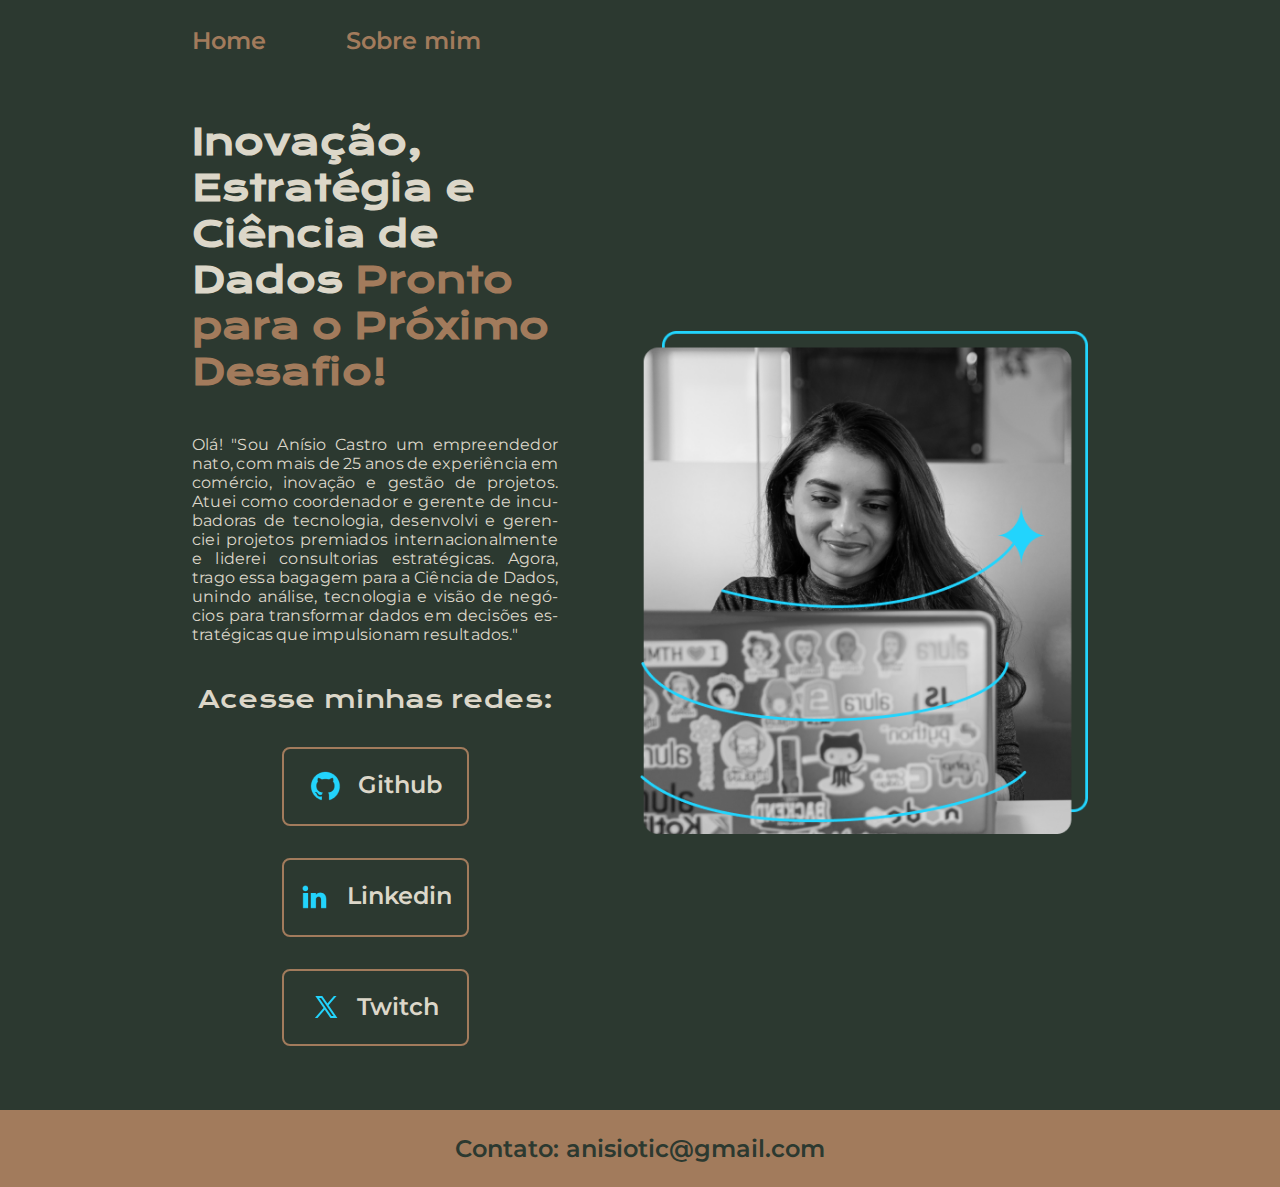
<file: index.html>
<!DOCTYPE html>
<html lang="pt-br">

<head>
    <meta charset="UTF-8">
    <meta http-equiv="X-UA-Compatible" content="IE=edge">
    <meta name="viewport" content="width=device-width, initial-scale=1.0">
    <title>Portifolio</title>
    <link rel="stylesheet" href="styles/style.css">
</head>

<body>
    <header class="cabecalho">
        <nav class="cabecalho__menu">
            <a class="cabecalho__menu__link" href="index.html">Home</a>
            <a class="cabecalho__menu__link" href="about.html">Sobre mim</a>
        </nav>
    </header>
    <main class="apresentacao">
        <section class="apresentacao__conteudo">
            <h1 class="apresentacao__conteudo__titulo">Inovação, Estratégia e Ciência de Dados<strong 
            class="titulo-destaque"> Pronto para o Próximo Desafio!
            </strong></h1>
            <p class="apresentacao__conteudo__texto">Olá! "Sou Anísio Castro um empreendedor nato, com mais de 25 anos de experiência em comércio, inovação e gestão de projetos. Atuei como coordenador e gerente de incubadoras de tecnologia, desenvolvi e gerenciei projetos premiados internacionalmente e liderei consultorias estratégicas. Agora, trago essa bagagem para a Ciência de Dados, unindo análise, tecnologia e visão de negócios para transformar dados em decisões estratégicas que impulsionam resultados."</p>
            <div class="apresentacao__links">
                <h2 class="apresentaao__links__subtitulo">Acesse minhas redes:</h2>
                <a class="apresentacao__links__navegacao" href="https://github.com/anisio-brazil" target="_blank" 
                rel="noopener noreferrer">
                    <img src="assets/github.png" alt="icone github">
                    Github
                </a>
                <a class="apresentacao__links__navegacao" href="https://www.linkedin.com/in/anisio-castro-cientista-de-dados/" target="_blank" 
                rel="noopener noreferrer">
                    <img src="assets/linkedin.png" alt="icone linkedin">
                    Linkedin
                </a>
                <a class="apresentacao__links__navegacao" href="https://x.com/anisio_brazil" target="_blank" 
                rel="noopener noreferrer">
                    <img src="assets/twitter-novo.png" alt="icone twitch">
                    Twitch
                </a>
            </div>
        </section>
        <img class="apresentacao__imagem" src="assets/Imagem.png" alt="Foto da Joana Santos programando">
    </main>
    <footer class="rodape">
        <p>Contato: anisiotic@gmail.com</p>
    </footer>
</body>

</html>
</file>
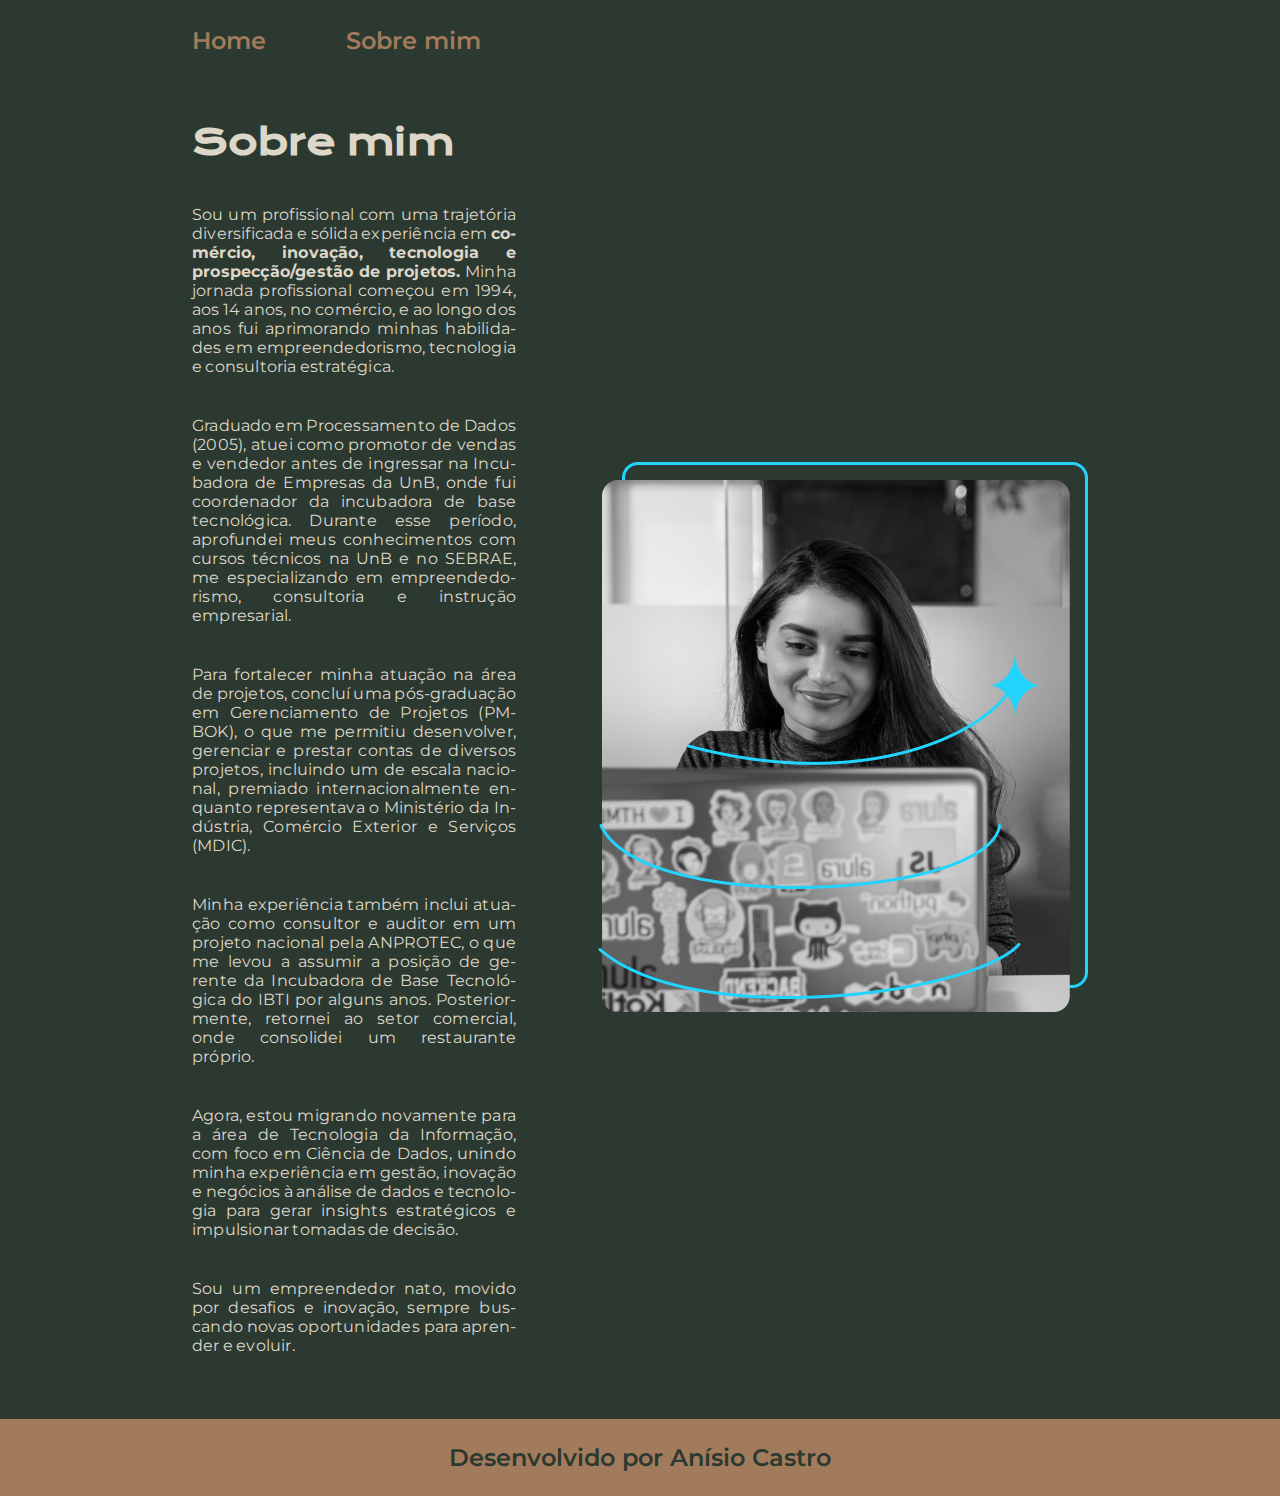
<file: about.html>
<!DOCTYPE html>
<html lang="pt-br">
<head>
  <meta charset="UTF-8">
  <meta http-equiv="X-UA-Compatible" content="IE=edge">
  <meta name="viewport" content="width=device-width, initial-scale=1.0">
  <title>Sobre mim</title>
  <link rel="stylesheet" href="styles/style.css">
</head>
<body>
    <header class="cabecalho">
      <nav class="cabecalho__menu">
        <a class="cabecalho__menu__link" href="index.html">Home</a>
        <a class="cabecalho__menu__link" href="about.html">Sobre mim</a>
    </nav>
    </header>
    <main class="apresentacao">
      <section class="apresentacao__conteudo">
        <h1 class="apresentacao__conteudo__titulo">Sobre mim</h1>
        <p class="apresentacao__conteudo__texto">Sou um profissional com uma trajetória diversificada e sólida experiência em <b>comércio, inovação, tecnologia e prospecção/gestão de projetos.</b> Minha jornada profissional começou em 1994, aos 14 anos, no comércio, e ao longo dos anos fui aprimorando minhas habilidades em empreendedorismo, tecnologia e consultoria estratégica.</p>

        <p class="apresentacao__conteudo__texto">Graduado em Processamento de Dados (2005), atuei como promotor de vendas e vendedor antes de ingressar na Incubadora de Empresas da UnB, onde fui coordenador da incubadora de base tecnológica. Durante esse período, aprofundei meus conhecimentos com cursos técnicos na UnB e no SEBRAE, me especializando em empreendedorismo, consultoria e instrução empresarial.
        </p>
        <p class="apresentacao__conteudo__texto">Para fortalecer minha atuação na área de projetos, concluí uma pós-graduação em Gerenciamento de Projetos (PMBOK), o que me permitiu desenvolver, gerenciar e prestar contas de diversos projetos, incluindo um de escala nacional, premiado internacionalmente enquanto representava o Ministério da Indústria, Comércio Exterior e Serviços (MDIC).
        </p>
        <p class="apresentacao__conteudo__texto">Minha experiência também inclui atuação como consultor e auditor em um projeto nacional pela ANPROTEC, o que me levou a assumir a posição de gerente da Incubadora de Base Tecnológica do IBTI por alguns anos. Posteriormente, retornei ao setor comercial, onde consolidei um restaurante próprio.
        </p>
        <p class="apresentacao__conteudo__texto">Agora, estou migrando novamente para a área de Tecnologia da Informação, com foco em Ciência de Dados, unindo minha experiência em gestão, inovação e negócios à análise de dados e tecnologia para gerar insights estratégicos e impulsionar tomadas de decisão.
        </p>
        <p class="apresentacao__conteudo__texto">Sou um empreendedor nato, movido por desafios e inovação, sempre buscando novas oportunidades para aprender e evoluir.
        </p>
      </section>
      <img src="assets/Imagem.png" alt="Foto da Joana Santos programando">
    </main>
    <footer class="rodape">
      <p>Desenvolvido por Anísio Castro</p>
  </footer>
  
</body>
</html>
</file>
<file: styles/style.css>
@import url('https://fonts.googleapis.com/css2?family=Krona+One&family=Montserrat:wght@400;600&display=swap');

:root {
    --cor-primaria: #2C3930;
    --cor-secudaria: #DCD7C9;
    --cor-terciaria: #A27B5C;
    --cor-hover: #3F4F44;

    --fonte-primaria: 'Krona One', sans-serif;
    --fonte-secundaria: 'Montserrat', sans-serif;

}

*{
    margin: 0;
    padding: 0;
}

body{
    box-sizing: border-box;
    background-color: var(--cor-primaria);
    color: var(--cor-secudaria);
}

.cabecalho{
    padding: 2% 0% 0% 15% ;
}

.cabecalho__menu{
    display: flex;
    gap: 80px;
}

.cabecalho__menu__link{
    font-family: var(--fonte-secundaria);
    font-size: 1.5rem;
    font-weight: 600;
    color: var(--cor-terciaria);
    text-decoration: none;
}

.cabecalho__menu__link:hover {
    color: var(--cor-secudaria); 
}

.titulo-destaque{
    color: var(--cor-terciaria);
}

.apresentacao{
    padding: 5% 15%;
    display: flex;
    align-items: center;
    justify-content: space-between;
    gap: 82px;
}
.apresentacao__conteudo{
    width: 50%;
    display: flex;
    flex-direction: column;
    gap: 40px;
}

.apresentacao__conteudo__titulo{
    font-size: 2.25rem;
    font-family: var(--fonte-primaria);
}

.apresentacao__conteudo__texto{
    font-size: 1.5 rem;
    font-family: var(--fonte-secundaria);
    text-align: justify;
    word-spacing: -1px;
    letter-spacing: 0.2px;
    hyphens: auto;

}

.apresentaao__links__subtitulo {
    font-family: var(--fonte-primaria);
    font-weight: 400;
    font-size: 1.5rem;
}

.apresentacao__links{
    display: flex;
    flex-direction: column;
    justify-content: space-between;
    align-items: center;
    gap: 32px;
}

.apresentacao__links__navegacao{
    display: flex;
    justify-content: center;
    gap: 16px;
    border: 2px solid var(--cor-terciaria);
    width: 50%;
    text-align: center;
    border-radius: 8px;
    font-size: 1.5rem;
    font-weight: 600;
    padding: 21.5px 0;
    text-decoration: none;
    color: var(--cor-secudaria);
    font-family: var(--fonte-secundaria);
}

.apresentacao__links__navegacao:hover{
    background-color: var(--cor-hover);
}

.apresentacao__imagem{
    width: 50%;
}

.rodape{
    padding: 24px;
    color:var(--cor-primaria);
    background-color: var(--cor-terciaria);
    text-align: center;
    font-family: var(--fonte-secundaria);
    font-size: 1.5rem;
    font-weight: 600;
}

@media (max-width: 1200px){
    .cabecalho{
        padding: 10%;
    }

    .cabecalho__menu{
        justify-content: center;
    }

    .apresentacao{
        flex-direction: column-reverse;
        padding: 5%;
    }

    .apresentacao__conteudo{
        width: auto;
    }
}
</file>
